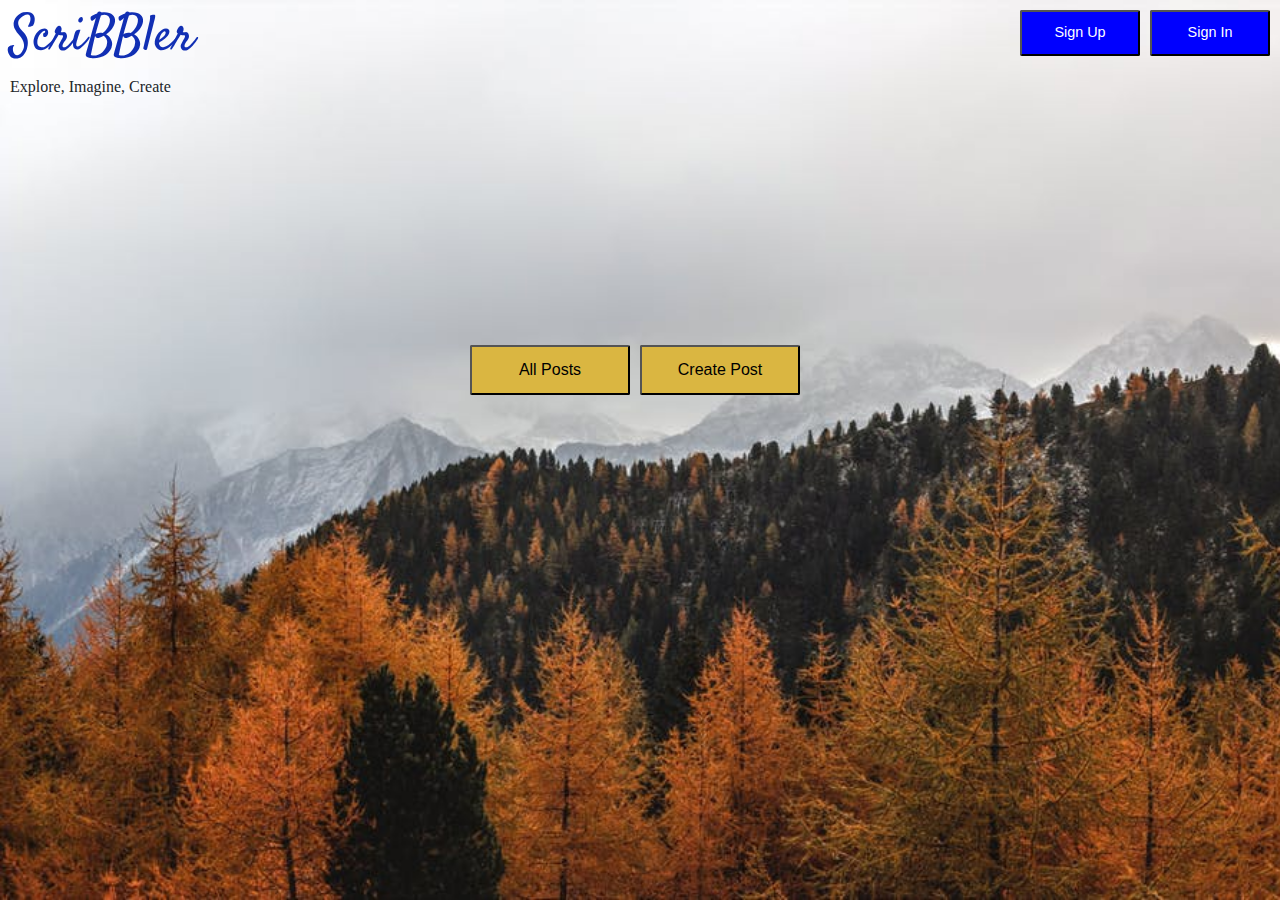
<file: index.html>
<!DOCTYPE html>
<html>

<head>
    
    <link rel="stylesheet" href="https://maxcdn.bootstrapcdn.com/bootstrap/4.0.0/css/bootstrap.min.css"
        integrity="sha384-Gn5384xqQ1aoWXA+058RXPxPg6fy4IWvTNh0E263XmFcJlSAwiGgFAW/dAiS6JXm" crossorigin="anonymous">

    <link rel="stylesheet" href="./style/index.css">
    <link rel="stylesheet" href="./style/common.css">
    
    <link rel="preconnect" href="https://fonts.googleapis.com">
        <link rel="preconnect" href="https://fonts.gstatic.com" crossorigin>
        <link href="https://fonts.googleapis.com/css2?family=Satisfy&display=swap" rel="stylesheet">



    

    <link rel="stylesheet" href="https://stackpath.bootstrapcdn.com/bootstrap/4.1.3/css/bootstrap.min.css"
        integrity="sha384-MCw98/SFnGE8fJT3GXwEOngsV7Zt27NXFoaoApmYm81iuXoPkFOJwJ8ERdknLPMO" crossorigin="anonymous">
    <script src="https://code.jquery.com/jquery-3.3.1.slim.min.js"
        integrity="sha384-q8i/X+965DzO0rT7abK41JStQIAqVgRVzpbzo5smXKp4YfRvH+8abtTE1Pi6jizo"
        crossorigin="anonymous"></script>
    <script src="https://cdnjs.cloudflare.com/ajax/libs/popper.js/1.14.3/umd/popper.min.js"
        integrity="sha384-ZMP7rVo3mIykV+2+9J3UJ46jBk0WLaUAdn689aCwoqbBJiSnjAK/l8WvCWPIPm49"
        crossorigin="anonymous"></script>
    <script src="https://stackpath.bootstrapcdn.com/bootstrap/4.1.3/js/bootstrap.min.js"
        integrity="sha384-ChfqqxuZUCnJSK3+MXmPNIyE6ZbWh2IMqE241rYiqJxyMiZ6OW/JmZQ5stwEULTy"
        crossorigin="anonymous"></script>
</head>

<body>
    
    <div class="header">
        <div class="bg-signin">
            <button type="button" class="signinupbutton" data-toggle="modal" data-target="#exampleModal"
                id="sign-in-button">
                Sign In
            </button>

            <button type="button" class="signinupbutton" data-toggle="modal" data-target="#exampleModalSignUp"
                id="sign-up-button">
                Sign Up
            </button>
        </div>

        <a id="pageTitle" class="logo-title">ScriBBler</a>
        <p class="sub-heading">Explore, Imagine, Create</p>
       
        <div class="modal fade" id="exampleModal" tabindex="-1" role="dialog" aria-labelledby="exampleModalLabel"
            aria-hidden="true">
            <div class="modal-dialog" role="document">
                <div class="modal-content">
                    <div class="modal-header">
                        <h4 class="modal-title" id="exampleModalLabel"
                            style="color:grey;font-family: 'Roboto', sans-serif;font-size: larger;">Welcome Back !</h4>
                        <button type="button" class="close" data-dismiss="modal" aria-label="Close">
                            <span aria-hidden="true">&times;</span>
                        </button>
                    </div>
                    <div class="modal-body">
                        <form>
                            <div class="form-group">
                                <label for="exampleInputUsername">Username</label>
                                <input type="text" class="form-control" id="exampleInputUsername"
                                    aria-describedby="usernameHelp" placeholder="Enter your username"
                                    style="background-color :#DCDCDC ;" required>
                            </div>
                            <div class="form-group">
                                <label for="exampleInputPassword1">Password</label>
                                <input type="password" class="form-control" id="exampleInputPassword1"
                                    placeholder="Enter your password" style="background-color :#DCDCDC ;" required>
                            </div>
                            <div class="modal-signin-container">
                                <button type="submit" class="btn btn-success btn-block">Sign In</button>
                            </div>
                            <div class="modal-footer border-top-0 d-flex justify-content-center">
                                Not a member ? <a data-target="#exampleModalSignUp" data-dismiss="modal"
                                    data-toggle="modal" href="#signup-form"> Sign Up</a>
                            </div>
                        </form>
                    </div>
                </div>
            </div>
        </div>
        
        <div class="modal fade" id="exampleModalSignUp" tabindex="-1" role="dialog" aria-labelledby="exampleModalLabel"
            aria-hidden="true">
            <div class="modal-dialog" role="document">
                <div class="modal-content">
                    <div class="modal-header">
                        <h4 class="modal-title" id="exampleModalLabel"
                            style="color:grey;font-family: 'Roboto', sans-serif;font-size: larger;">Get Started</h4>
                        <button type="button" class="close" data-dismiss="modal" aria-label="Close">
                            <span aria-hidden="true">&times;</span>
                        </button>
                    </div>
                    <div class="modal-body">
                        <form>

                            <div class="form-group">
                                <label for="name">Name</label>
                                <input type="text" class="form-control" id="name" placeholder="Enter your name"
                                    style="background-color : 	#DCDCDC ;" required>

                            </div>
                            <div class="form-group">
                                <label for="exampleInputUsername1">Username</label>
                                <input type="text" class="form-control" id="exampleInputUsername1"
                                    aria-describedby="emailHelp" placeholder="Enter your username"
                                    style="background-color :#DCDCDC ;" required>
                            </div>
                            <div class="form-group">
                                <label for="exampleInputPassword1">Password</label>
                                <input type="password" class="form-control" id="exampleInputPassword1"
                                    placeholder="Enter your password" style="background-color :#DCDCDC ;" required>
                            </div>
                            <div class="form-group">
                                <label for="exampleInputPassword1">Confirm Password</label>
                                <input type="password" class="form-control" id="exampleInputPassword2"
                                    placeholder="Re-enter your Password" style="background-color :#DCDCDC ;" required>
                            </div>

                            <div class="modal-signin-container">
                                <button type="submit" class="btn btn-success btn-block">Sign Up</button>
                            </div>

                        </form>
                    </div>
                </div>
            </div>
        </div>
    </div>


    <div class="posts">
        <div class="bg-post">
            <button type="button" class="postbutton" onclick="window.location.href = './html/bloglist.html';">
                All Posts
            </button>
            <button type="button" class="postbutton" data-toggle="modal" data-target="#createPost"
                id="create-post-button">
                Create Post
            </button>
        </div>

        <div class="post-buttons">
            <div class="modal fade bd-example-modal-lg" tabindex="-1" role="dialog" id="createPost">
                <div class="modal-dialog  modal-lg" role="document">
                    <div class="modal-content">
                        <div class="modal-header">
                            <h5 class="modal-title"
                                style="color:grey;font-family: 'Roboto', sans-serif;font-size: larger;">
                                Pen
                                Your Post</h5>
                            <button type="button" class="close" data-dismiss="modal" aria-label="Close">
                                <span aria-hidden="true">&times;</span>
                            </button>
                        </div>
                        <form>
                            <div class="modal-body">
                                <div class="form-group">
                                    <label for="title">Title</label>
                                    <input type="text" class="form-control" id="title"
                                        placeholder="Enter title of your post" style="background-color : 	#DCDCDC ;"
                                        required>

                                </div>
                                <div class="form-group">
                                    <label for="content">Contents</label>
                                    <textarea rows="10" cols="50" class="form-control" id="content"
                                        placeholder="Enter the contents of your post"
                                        style="background-color :	#DCDCDC;" required></textarea>
                                </div>
                            </div>
                            <div class="modal-footer border-top-0 d-flex justify-content-center">
                                <button type="submit" class="btn btn-success" style="width: 100px;">Create</button>
                            </div>
                        </form>
                    </div>
                </div>
            </div>
        </div>
    </div>

</body>

</html>
</file>
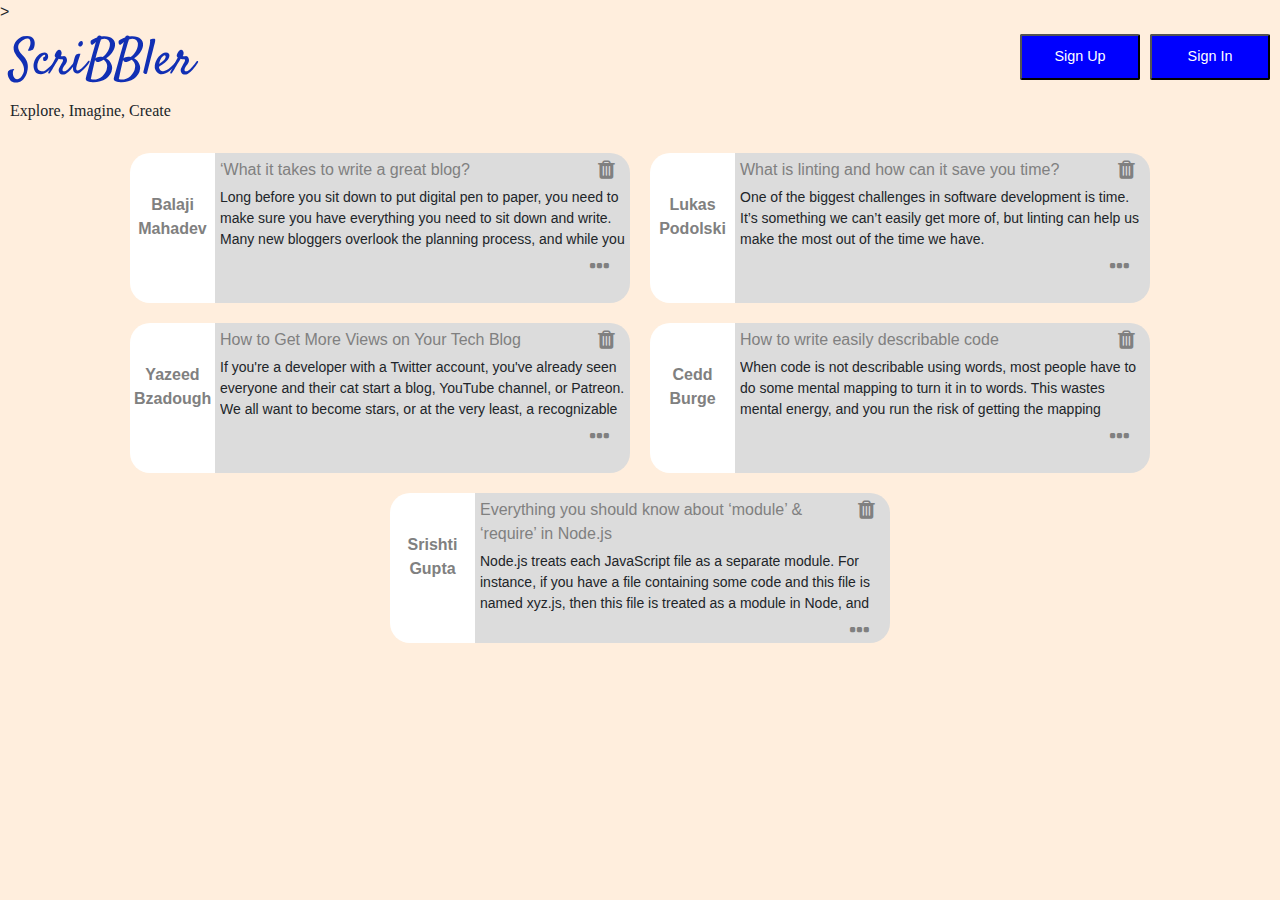
<file: html/bloglist.html>
<!DOCTYPE html>
<html>

<head>
    

    <link rel="stylesheet" href="https://maxcdn.bootstrapcdn.com/bootstrap/4.0.0/css/bootstrap.min.css"
        integrity="sha384-Gn5384xqQ1aoWXA+058RXPxPg6fy4IWvTNh0E263XmFcJlSAwiGgFAW/dAiS6JXm" crossorigin="anonymous">
        <link rel="preconnect" href="https://fonts.googleapis.com">
        <link rel="preconnect" href="https://fonts.gstatic.com" crossorigin>
        <link href="https://fonts.googleapis.com/css2?family=Satisfy&display=swap" rel="stylesheet">
    <link rel="stylesheet" href="http://maxcdn.bootstrapcdn.com/font-awesome/4.4.0/css/font-awesome.min.css"
        type="text/css" media="screen" />
    <link rel="stylesheet" type="text/css" href="../style/common.css" />
    <link rel="stylesheet" type="text/css" href="../style/bloglist.css" />


</head>

<body style=" background-color: #ffeedd;">
    
    >
    <div class="header">
        <div class="bg-signin">
            <button type="button" class="signinupbutton" data-toggle="modal" data-target="#exampleModal"
                id="sign-in-button">
                Sign In
            </button>

            <button type="button" class="signinupbutton" data-toggle="modal" data-target="#exampleModalSignUp"
                id="sign-up-button">
                Sign Up
            </button>
        </div>

        <a id="pageTitle" class="logo-title">ScriBBler</a>
        <p class="sub-heading">Explore, Imagine, Create</p>
        
        <div class="modal fade" id="exampleModal" tabindex="-1" role="dialog" aria-labelledby="exampleModalLabel"
            aria-hidden="true">
            <div class="modal-dialog" role="document">
                <div class="modal-content">
                    <div class="modal-header">
                        <h4 class="modal-title" id="exampleModalLabel"
                            style="color:grey;font-family: 'Roboto', sans-serif;font-size: larger;">Welcome Back !</h4>
                        <button type="button" class="close" data-dismiss="modal" aria-label="Close">
                            <span aria-hidden="true">&times;</span>
                        </button>
                    </div>
                    <div class="modal-body">
                        <form>
                            <div class="form-group">
                                <label for="exampleInputUsername">Username</label>
                                <input type="text" class="form-control" id="exampleInputUsername"
                                    aria-describedby="usernameHelp" placeholder="Enter your username"
                                    style="background-color :#DCDCDC ;" required>
                            </div>
                            <div class="form-group">
                                <label for="exampleInputPassword1">Password</label>
                                <input type="password" class="form-control" id="exampleInputPassword1"
                                    placeholder="Enter your password" style="background-color :#DCDCDC ;" required>
                            </div>
                            <div class="modal-signin-container">
                                <button type="submit" class="btn btn-success btn-block">Sign In</button>
                            </div>
                            <div class="modal-footer border-top-0 d-flex justify-content-center">
                                Not a member ? <a data-target="#exampleModalSignUp" data-dismiss="modal"
                                    data-toggle="modal" href="#signup-form"> Sign Up</a>
                            </div>
                        </form>
                    </div>
                </div>
            </div>
        </div>
        

        <div class="modal fade" id="exampleModalSignUp" tabindex="-1" role="dialog" aria-labelledby="exampleModalLabel"
            aria-hidden="true">
            <div class="modal-dialog" role="document">
                <div class="modal-content">
                    <div class="modal-header">
                        <h4 class="modal-title" id="exampleModalLabel"
                            style="color:grey;font-family: 'Roboto', sans-serif;font-size: larger;">Get Started</h4>
                        <button type="button" class="close" data-dismiss="modal" aria-label="Close">
                            <span aria-hidden="true">&times;</span>
                        </button>
                    </div>
                    <div class="modal-body">
                        <form>

                            <div class="form-group">
                                <label for="name">Name</label>
                                <input type="text" class="form-control" id="name" placeholder="Enter your name"
                                    style="background-color : 	#DCDCDC ;" required>

                            </div>
                            <div class="form-group">
                                <label for="exampleInputUsername1">Username</label>
                                <input type="text" class="form-control" id="exampleInputUsername1"
                                    aria-describedby="emailHelp" placeholder="Enter your username"
                                    style="background-color :#DCDCDC ;" required>
                            </div>
                            <div class="form-group">
                                <label for="exampleInputPassword1">Password</label>
                                <input type="password" class="form-control" id="exampleInputPassword1"
                                    placeholder="Enter your password" style="background-color :#DCDCDC ;" required>
                            </div>
                            <div class="form-group">
                                <label for="exampleInputPassword1">Confirm Password</label>
                                <input type="password" class="form-control" id="exampleInputPassword2"
                                    placeholder="Re-enter your Password" style="background-color :#DCDCDC ;" required>
                            </div>

                            <div class="modal-signin-container">
                                <button type="submit" class="btn btn-success btn-block">Sign Up</button>
                            </div>

                        </form>
                    </div>
                </div>
            </div>
        </div>
    </div>

    

    <div class="container">

        

        <div class="card-new" id="card1">

            <div class="side-square-wrapper">
                <span class="side-square-wrapper-content" id="author1"> Balaji Mahadev</span>

            </div>
            <div class="custom-card-body">
                <div>
                    <div class="card-body-heading">
                        <span class="card-body-heading-content" id="heading1">‘What it takes to write a great
                            blog?</span>
                        <span class="trash-button" data-toggle="modal" data-target="#modalConfirmYesNo1">
                            

                            <i class="fa fa-trash fa-lg"></i>
                        </span>
                    </div>

                </div>
                <div class="post-text" id="content1">Long before you sit down to put digital pen to paper, you need to
                    make sure you have everything you need to sit down and write. Many new bloggers overlook the
                    planning process, and while you might be able to get away with skipping the planning stage, doing
                    your homework will actually save you time further down the road and help you develop good blogging
                    habits.</div>

                
                <span class="ellipsis" onclick="openPost(author1,heading1,content1)">

                    <i style="font-size:24px" class="fa">&#xf141;</i>
                </span>

            </div>
            
            <div id="modalConfirmYesNo1" class="modal fade">
                <div class="modal-dialog " style="height: 15px; width:350px;">
                    <div class="modal-content">
                        <div class="modal-header">
                            <h4 id="lblTitleConfirmYesNo" class="modal-title" style="font-size: 15px;">
                                Are you sure you want to delete this post?</h4>

                        </div>

                        <div class="modal-footer">
                            <button id="btnYesConfirm" type="button" class="btn btn-success"
                                style="margin-right: 200px;" data-dismiss="modal"
                                onclick="removeCard('card1')">Yes</button>
                            <button id="btnNoConfirmYesNo" type="button" class="btn btn-danger"
                                data-dismiss="modal">No</button>
                        </div>
                    </div>
                </div>
            </div>

        </div>

        


        <div class="card-new" id="card2">

            <div class="side-square-wrapper">
                <span class="side-square-wrapper-content" id="author2"> Lukas Podolski</span>
            </div>
            <div class="custom-card-body">
                <div>
                    <div class="card-body-heading">
                        <span class="card-body-heading-content" id="heading2">What is linting and how can it save you
                            time?</span>
                        <span class="trash-button" data-toggle="modal" data-target="#modalConfirmYesNo2">
                            
                            <i class="fa fa-trash fa-lg"></i>
                        </span>
                    </div>

                </div>
                <div class="post-text" id="content2">One of the biggest challenges in software development is time.
                    It’s something we can’t easily get more of, but linting can help us make the most out
                    of the time we have.</div>


                
                <span class="ellipsis" onclick="openPost(author2,heading2,content2)">
                    <i style="font-size:24px" class="fa">&#xf141;</i>
                </span>

            </div>
            
            <div id="modalConfirmYesNo2" class="modal fade">
                <div class="modal-dialog " style="height: 15px; width:350px;">
                    <div class="modal-content">
                        <div class="modal-header">
                            <h4 id="lblTitleConfirmYesNo" class="modal-title" style="font-size: 15px;">
                                Are you sure you want to delete this post?</h4>

                        </div>

                        <div class="modal-footer">
                            <button id="btnYesConfirm" type="button" class="btn btn-success"
                                style="margin-right: 200px;" data-dismiss="modal"
                                onclick="removeCard('card2')">Yes</button>
                            <button id="btnNoConfirmYesNo" type="button" class="btn btn-danger"
                                data-dismiss="modal">No</button>
                        </div>
                    </div>
                </div>
            </div>

        </div>

        


        <div class="card-new" id="card3">

            <div class="side-square-wrapper">
                <span class="side-square-wrapper-content" id="author3">
                    Yazeed Bzadough
                </span>
            </div>
            <div class="custom-card-body">
                <div>
                    <div class="card-body-heading">
                        <span class="card-body-heading-content" id="heading3">How to Get More Views on Your Tech
                            Blog</span>
                        <span class="trash-button" data-toggle="modal" data-target="#modalConfirmYesNo3">
                            
                            <i class="fa fa-trash fa-lg"></i>
                        </span>
                    </div>

                </div>
                <div class="post-text" id="content3">If you're a developer with a Twitter account,
                    you've already seen everyone and their cat start a blog, YouTube channel, or Patreon.
                    We all want to become stars, or at the very least, a recognizable name in the industry.</div>

                
                <span class="ellipsis" onclick="openPost(author3,heading3,content3)">
                    <i style="font-size:24px" class="fa">&#xf141;</i>
                </span>

            </div>
            
            <div id="modalConfirmYesNo3" class="modal fade">
                <div class="modal-dialog " style="height: 15px; width:350px;">
                    <div class="modal-content">
                        <div class="modal-header">
                            <h4 id="lblTitleConfirmYesNo" class="modal-title" style="font-size: 15px;">
                                Are you sure you want to delete this post?</h4>

                        </div>

                        <div class="modal-footer">
                            <button id="btnYesConfirm" type="button" class="btn btn-success"
                                style="margin-right: 200px;" data-dismiss="modal"
                                onclick="removeCard('card3')">Yes</button>
                            <button id="btnNoConfirmYesNo" type="button" class="btn btn-danger"
                                data-dismiss="modal">No</button>
                        </div>
                    </div>
                </div>
            </div>


        </div>

        


        <div class="card-new" id="card4">

            <div class="side-square-wrapper">
                <span class="side-square-wrapper-content" id="author4">
                    Cedd Burge
                </span>
            </div>
            <div class="custom-card-body">
                <div>
                    <div class="card-body-heading">
                        <span class="card-body-heading-content" id="heading4">How to write easily describable
                            code</span>
                        <span class="trash-button" data-toggle="modal" data-target="#modalConfirmYesNo4">
                            
                            <i class="fa fa-trash fa-lg"></i>
                        </span>
                    </div>

                </div>
                <div class="post-text" id="content4">When code is not describable using words, most people have to do
                    some mental mapping to turn it in to words. This wastes mental energy, and you run the risk of
                    getting the mapping wrong. Different people will map to different words, which
                    leads to confusion when discussing the code.</div>

                
                <div class="ellipsis" onclick="openPost(author4,heading4,content4)">
                    <i style="font-size:24px" class="fa">&#xf141;</i>
                </div>

            </div>
            
            <div id="modalConfirmYesNo4" class="modal fade">
                <div class="modal-dialog " style="height: 15px; width:350px;">
                    <div class="modal-content">
                        <div class="modal-header">
                            <h4 id="lblTitleConfirmYesNo" class="modal-title" style="font-size: 15px;">Are you sure you
                                want to delete this post?</h4>


                        </div>

                        <div class="modal-footer">
                            <button id="btnYesConfirm" type="button" class="btn btn-success"
                                style="margin-right: 200px;" data-dismiss="modal"
                                onclick="removeCard('card4')">Yes</button>
                            <button id="btnNoConfirmYesNo" type="button" class="btn btn-danger"
                                data-dismiss="modal">No</button>
                        </div>
                    </div>
                </div>
            </div>

        </div>

        


        <div class="card-new" id="card5">

            <div class="side-square-wrapper">
                <span class="side-square-wrapper-content" id="author5">
                    Srishti Gupta
                </span>
            </div>
            <div class="custom-card-body">
                <div>
                    <div class="card-body-heading">
                        <span class="card-body-heading-content" id="heading5">Everything you should know about
                            ‘module’ & ‘require’ in Node.js</span>
                        <span class="trash-button" data-toggle="modal" data-target="#modalConfirmYesNo5">
                            
                            <i class="fa fa-trash fa-lg"></i>
                        </span>
                    </div>

                </div>
                <div class="post-text" id="content5">Node.js treats each JavaScript file as a separate module. For
                    instance, if you have a file containing some code and this file is named xyz.js, then this file is
                    treated as a module in Node, and you can say that you’ve created a module
                    named xyz.</div>

                
                <span class="ellipsis" onclick="openPost(author5,heading5,content5)">
                    <i style="font-size:24px" class="fa">&#xf141;</i>
                </span>

            </div>
            
            <div id="modalConfirmYesNo5" class="modal fade">
                <div class="modal-dialog " style="height: 15px; width:350px;">
                    <div class="modal-content">
                        <div class="modal-header">
                            <h4 id="lblTitleConfirmYesNo" class="modal-title" style="font-size: 15px;">Are you sure you
                                want to delete this post?</h4>


                        </div>

                        <div class="modal-footer">
                            <button id="btnYesConfirm" type="button" class="btn btn-success"
                                style="margin-right: 200px;" data-dismiss="modal"
                                onclick="removeCard('card5')">Yes</button>
                            <button id="btnNoConfirmYesNo" type="button" class="btn btn-danger"
                                data-dismiss="modal">No</button>
                        </div>
                    </div>
                </div>
            </div>


        </div>

        





    </div>

    <script src="https://code.jquery.com/jquery-3.4.1.slim.min.js"
        integrity="sha384-J6qa4849blE2+poT4WnyKhv5vZF5SrPo0iEjwBvKU7imGFAV0wwj1yYfoRSJoZ+n"
        crossorigin="anonymous"></script>
    <script src="https://cdn.jsdelivr.net/npm/popper.js@1.16.0/dist/umd/popper.min.js"
        integrity="sha384-Q6E9RHvbIyZFJoft+2mJbHaEWldlvI9IOYy5n3zV9zzTtmI3UksdQRVvoxMfooAo"
        crossorigin="anonymous"></script>
    <script src="https://stackpath.bootstrapcdn.com/bootstrap/4.4.1/js/bootstrap.min.js"
        integrity="sha384-wfSDF2E50Y2D1uUdj0O3uMBJnjuUD4Ih7YwaYd1iqfktj0Uod8GCExl3Og8ifwB6"
        crossorigin="anonymous"></script>

    <script src="../scripts/bloglist.js"></script>
</body>

</html>
</file>
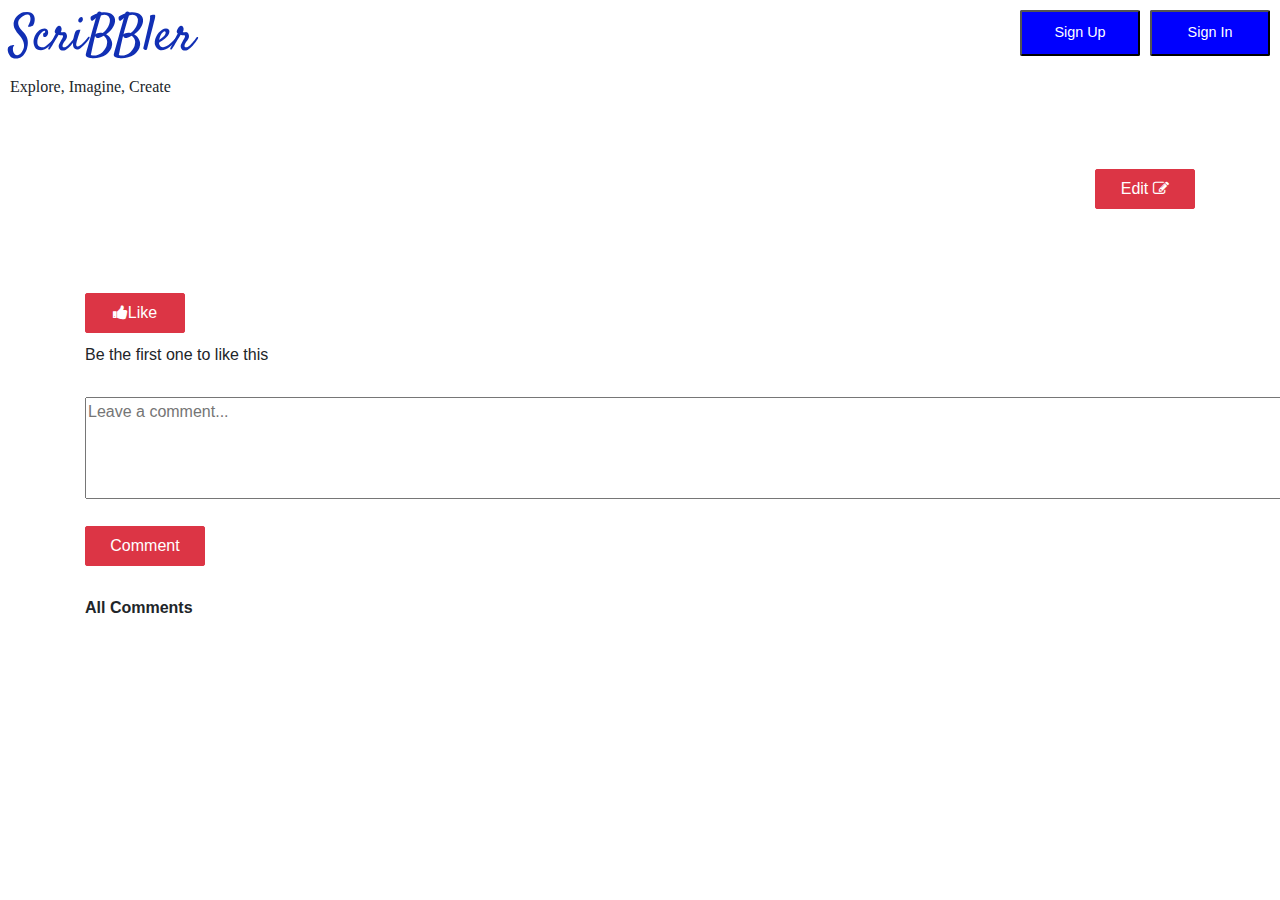
<file: html/post.html>
<!DOCTYPE html>
<html>

<head>
    
    <link rel="stylesheet" href="https://maxcdn.bootstrapcdn.com/bootstrap/4.0.0/css/bootstrap.min.css"
        integrity="sha384-Gn5384xqQ1aoWXA+058RXPxPg6fy4IWvTNh0E263XmFcJlSAwiGgFAW/dAiS6JXm" crossorigin="anonymous">
        <link rel="preconnect" href="https://fonts.googleapis.com">
        <link rel="preconnect" href="https://fonts.gstatic.com" crossorigin>
        <link href="https://fonts.googleapis.com/css2?family=Satisfy&display=swap" rel="stylesheet">
    <link rel="stylesheet" type="text/css" href="../style/common.css" />
    <link rel="stylesheet" type="text/css" href="../style/post.css" />
    <link rel="stylesheet" href="https://cdnjs.cloudflare.com/ajax/libs/font-awesome/4.7.0/css/font-awesome.min.css">

</head>

<body style=" background-color: white;">
    <div class="header">
        <div class="bg-signin">
            <button type="button" class="signinupbutton" data-toggle="modal" data-target="#exampleModal"
                id="sign-in-button">
                Sign In
            </button>

            <button type="button" class="signinupbutton" data-toggle="modal" data-target="#exampleModalSignUp"
                id="sign-up-button">
                Sign Up
            </button>
        </div>

        <a id="pageTitle" class="logo-title">ScriBBler</a>
        <p class="sub-heading">Explore, Imagine, Create</p>
        
        <div class="modal fade" id="exampleModal" tabindex="-1" role="dialog" aria-labelledby="exampleModalLabel"
            aria-hidden="true">
            <div class="modal-dialog" role="document">
                <div class="modal-content">
                    <div class="modal-header">
                        <h4 class="modal-title" id="exampleModalLabel"
                            style="color:grey;font-family: 'Roboto', sans-serif;font-size: larger;">Welcome Back !</h4>
                        <button type="button" class="close" data-dismiss="modal" aria-label="Close">
                            <span aria-hidden="true">&times;</span>
                        </button>
                    </div>
                    <div class="modal-body">
                        <form>
                            <div class="form-group">
                                <label for="exampleInputUsername">Username</label>
                                <input type="text" class="form-control" id="exampleInputUsername"
                                    aria-describedby="usernameHelp" placeholder="Enter your username"
                                    style="background-color :#DCDCDC ;" required>
                            </div>
                            <div class="form-group">
                                <label for="exampleInputPassword1">Password</label>
                                <input type="password" class="form-control" id="exampleInputPassword1"
                                    placeholder="Enter your password" style="background-color :#DCDCDC ;" required>
                            </div>
                            <div class="modal-signin-container">
                                <button type="submit" class="btn btn-success btn-block">Sign In</button>
                            </div>
                            <div class="modal-footer border-top-0 d-flex justify-content-center">
                                Not a member ? <a data-target="#exampleModalSignUp" data-dismiss="modal"
                                    data-toggle="modal" href="#signup-form"> Sign Up</a>
                            </div>
                        </form>
                    </div>
                </div>
            </div>
        </div>
        
        <div class="modal fade" id="exampleModalSignUp" tabindex="-1" role="dialog" aria-labelledby="exampleModalLabel"
            aria-hidden="true">
            <div class="modal-dialog" role="document">
                <div class="modal-content">
                    <div class="modal-header">
                        <h4 class="modal-title" id="exampleModalLabel"
                            style="color:grey;font-family: 'Roboto', sans-serif;font-size: larger;">Get Started</h4>
                        <button type="button" class="close" data-dismiss="modal" aria-label="Close">
                            <span aria-hidden="true">&times;</span>
                        </button>
                    </div>
                    <div class="modal-body">
                        <form>

                            <div class="form-group">
                                <label for="name">Name</label>
                                <input type="text" class="form-control" id="name" placeholder="Enter your name"
                                    style="background-color : 	#DCDCDC ;" required>

                            </div>
                            <div class="form-group">
                                <label for="exampleInputUsername1">Username</label>
                                <input type="text" class="form-control" id="exampleInputUsername1"
                                    aria-describedby="emailHelp" placeholder="Enter your username"
                                    style="background-color :#DCDCDC ;" required>
                            </div>
                            <div class="form-group">
                                <label for="exampleInputPassword1">Password</label>
                                <input type="password" class="form-control" id="exampleInputPassword1"
                                    placeholder="Enter your password" style="background-color :#DCDCDC ;" required>
                            </div>
                            <div class="form-group">
                                <label for="exampleInputPassword1">Confirm Password</label>
                                <input type="password" class="form-control" id="exampleInputPassword2"
                                    placeholder="Re-enter your Password" style="background-color :#DCDCDC ;" required>
                            </div>

                            <div class="modal-signin-container">
                                <button type="submit" class="btn btn-success btn-block">Sign Up</button>
                            </div>

                        </form>
                    </div>
                </div>
            </div>
        </div>
    </div>

    <div class="post container">
        <div class="heading-content" id="edit-heading" contenteditable="true"></div>
        <div class="author">
            <div class="author-name"></div>
            <div>
                <button id="edit-button" type="button" class="btn btn-danger" onclick="onEdit()">Edit<i
                        class="fa fa-edit" style="padding-left: 5px;"></i></button>
            </div>
        </div>


        <div class="post-content" id="edit-contenttext" contenteditable="true">
        </div>

        <button id="like-button" type="button" class="btn btn-danger" onclick="countLikes()"><i
                class="fa fa-thumbs-up"></i><span id="likeButton">Like</span></button>
        <div id="showCount">Be the first one to like this</div>

        <textarea id="comment" rows="4" cols="135" placeholder="Leave a comment..." name="comment"></textarea>
        <div><button id="comment-button" type="button" class="btn btn-danger"
                onclick="addComment(comment)">Comment</button></div>
        <div id="allCommentsHeading">All Comments</div>
        <div class="comment-container">
            <div id="comments">
            </div>
        </div>

    </div>


    <script src="https://code.jquery.com/jquery-3.4.1.slim.min.js"
        integrity="sha384-J6qa4849blE2+poT4WnyKhv5vZF5SrPo0iEjwBvKU7imGFAV0wwj1yYfoRSJoZ+n"
        crossorigin="anonymous"></script>
    <script src="https://cdn.jsdelivr.net/npm/popper.js@1.16.0/dist/umd/popper.min.js"
        integrity="sha384-Q6E9RHvbIyZFJoft+2mJbHaEWldlvI9IOYy5n3zV9zzTtmI3UksdQRVvoxMfooAo"
        crossorigin="anonymous"></script>
    <script src="https://stackpath.bootstrapcdn.com/bootstrap/4.4.1/js/bootstrap.min.js"
        integrity="sha384-wfSDF2E50Y2D1uUdj0O3uMBJnjuUD4Ih7YwaYd1iqfktj0Uod8GCExl3Og8ifwB6"
        crossorigin="anonymous"></script>

    <script src=../scripts/post.js> </script> </body> </html>
</file>
<file: style/index.css>
body {
    background-image: url("../images/background.jpg");
    background-repeat: no-repeat;
    background-attachment: fixed;
  background-size: cover;
  overflow : hidden;
}
 .bg-post{
  display: flex;
  height: 500px;
  justify-content: center;
  align-items: center;
 }

 .postbutton{
  height: 50px;
  width: 160px;
  padding: 10px;
  border-radius: 2px;
  
  cursor: pointer;
  font-weight: 500;
  font-size: 100%;
  background: #DAB641;
  color:black;
  float: center;                  
  
  margin: 10px 10px 0px 0px;
  font-family: Arial, Helvetica, sans-serif;
 }
</file>
<file: style/common.css>
#pageTitle{
font-family: 'Satisfy', cursive;
font-size: 50px;
color: #112fb4;
margin: auto;
text-decoration: none;
margin: 10px 10px 0px 10px;    
}

.sub-heading {
  font-family: 'Ubuntu Mono';
  margin-left: 10px;
}

.modal-signin-container{
  border: 10px solid white;
}

.signinupbutton{
  width: 120px;
  padding: 10px;
  border-radius: 2px;
  cursor: pointer;
  font-weight: 500;
  font-size: 90%;
  background: #0000ff;
  color: #fff;
  float: right;                  
  
  margin: 10px 10px 0px 0px;
  font-family: Arial, Helvetica, sans-serif;
 }
</file>
<file: style/bloglist.css>
body{
    background-color: #f6993c;
}

.container{
    padding-top: 4px;
    display: flex;
    flex-wrap: wrap;
    justify-content: center;
}

.card-new{
    border-radius: 25px;
    height: 150px;
    display: flex;
    flex-direction: row;
    border-radius: 30px;
    margin: 10px;
    width: 500px;
    transition: box-shadow .3s;
  
}

.card-new:hover {
    box-shadow: 0 0  5px 5px rgba(33,33,33,.2); 
  }

.side-square-wrapper{
    height: 150px;
    width: 17%;
    text-align: center;
    background-color: white;
    padding: 40px 4px;
    font-size: 16px;
    font-weight: bold;
    color:gray;
    border-top-left-radius: 20px;
    border-bottom-left-radius: 20px;
}

.custom-card-body{
    height: 150px; 
    background-color: #DCDCDC;
    width: 83%;
    padding: 5px;
    font-size: 14px;
    border-top-right-radius: 20px;
    border-bottom-right-radius: 20px; 
}

.card-body-heading{
   color:gray;
   font-size: 16px;
   font-weight: 500;
   display: flex;
   flex-direction: row;
   justify-content: space-between;
   padding-bottom: 5px;
   
}

.post-text{
    overflow: hidden; 
    white-space: normal; 

    height: 4.8em;  
    text-overflow: -o-ellipsis-lastline; 
}

.trash-button{
    float: right;
    padding-right: 10px;
    size: 10px;
    cursor: pointer;
}

.ellipsis{
   margin-left: 370px;
   color: grey;
    cursor: pointer;
    padding-right: 120px;
    margin-bottom: 4px; 
 
  
}
</file>
<file: style/post.css>
body{
    position : relative;
     bottom:0;
}

.heading-content{
   text-align: center;
   font-size: 25px;
   font-weight: bolder;
}

.author{
    display: flex;
    flex-direction: row;
    margin-top: 10px;
}

.author-name{
    font-family: 'Courier New', Courier, monospace;
   font-weight: bold;
   font-size: 20px;
   width: 50%;
}

#comments{
    background-color: lightgrey;
    width: 100%;
    margin: 10px;
    padding: 10px;
}

.comment{
    background-color: white;
    margin: 10px;
    padding: 10px;
}

#edit-button{
    margin-left: 500px;
    float: right;
    height: 40px;
    width: 100px;
    padding: 5px;
    border-radius: 2px;
}

.post-content{
    word-wrap: break-word;
    margin-top: 20px;
}

#like-button{
    margin-top: 20px;
    margin-bottom: 10px;
    height: 40px;
    width: 100px;
    padding: 5px;
    border-radius: 2px;
}

#comment-button{
    margin-top: 20px;
    margin-bottom: 20px;
    height: 40px;
    width: 120px;
    padding: 5px;
    border-radius: 2px;
}

#showCount{
    margin-bottom: 30px;

}

#allCommentsHeading{
    font-weight: bolder;
    padding-top: 10px;
}

.comment-container{
    min-height: 0px;
    overflow: hidden;
}
</file>
